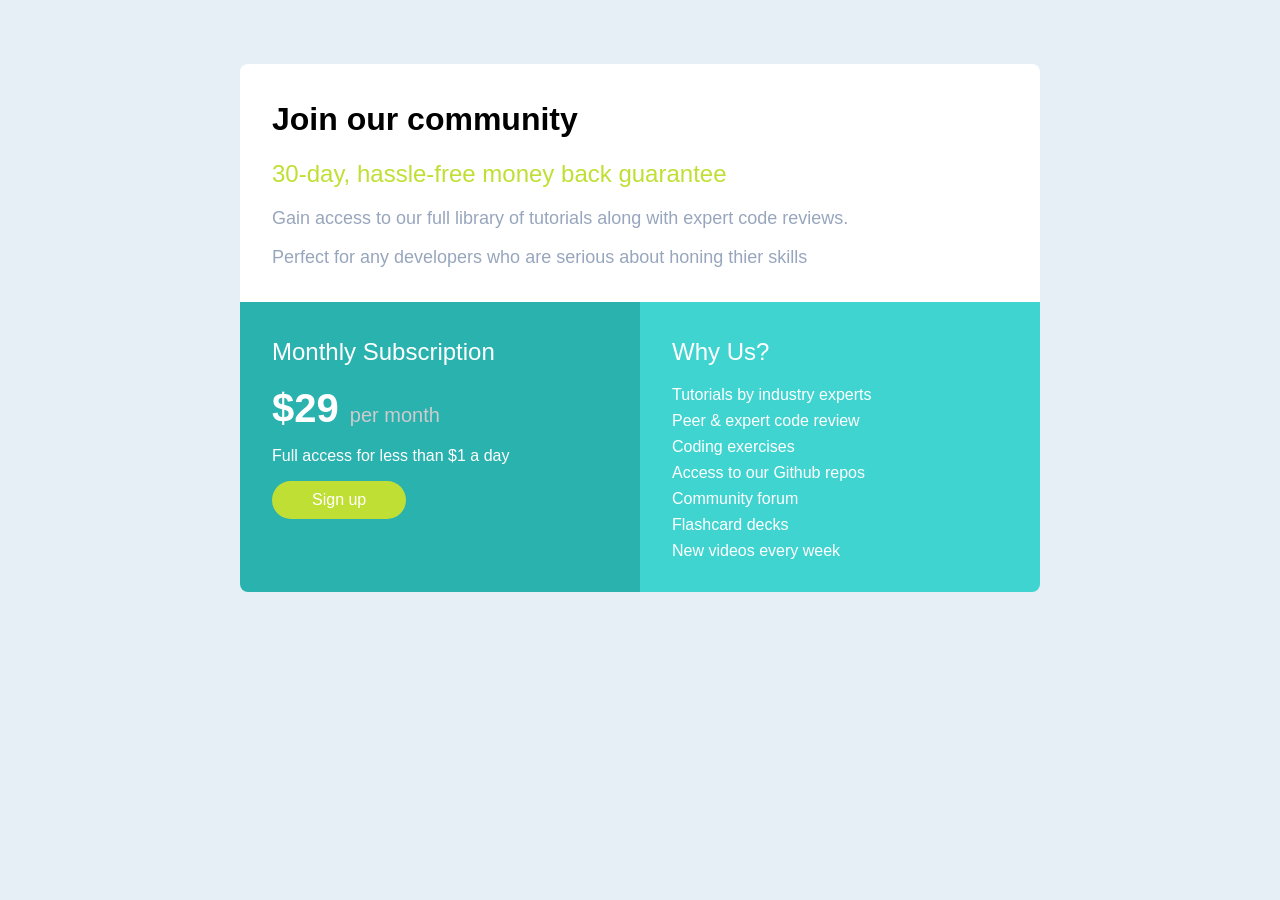
<file: index.html>
<!DOCTYPE html>
<html lang="en">
  <head>
    <meta charset="UTF-8" />
    <meta name="viewport" content="width=device-width, initial-scale=1.0" />
    <link rel="stylesheet" href="style.css" />
    <link rel="icon" href="./images/favicon-32x32.png">
    <link rel="preconnect" href="https://fonts.googleapis.com" />
    <link rel="preconnect" href="https://fonts.gstatic.com" crossorigin />
    <link
      href="https://fonts.googleapis.com/css2?family=Karla:ital,wght@0,200..800;1,200..800&display=swap"
      rel="stylesheet"
    />

    <title>Simple Prcie Grid Component</title>
  </head>
  <body>
    <main class="container">
      <div class="top">
        <h1>Join our community</h1>
        <h2 class="h2">30-day, hassle-free money back guarantee</h2>
        <p class="idan">
          Gain access to our full library of tutorials along with expert code
          reviews.
        </p>
        <p class="idan">
          Perfect for any developers who are serious about honing thier skills
        </p>
      </div>

      <div class="grid1">
        <h2 class="head">Monthly Subscription</h2>
        <p class="dolls">$29 <span class="dolls2">per month</span></p>
        <p>Full access for less than $1 a day</p>
        <button class="btn">Sign up</button>
      </div>

      <div class="grid2">
        <h2 class="head2">Why Us?</h2>
        <ul>
          <li>Tutorials by industry experts</li>
          <li>Peer & expert code review</li>
          <li>Coding exercises</li>
          <li>Access to our Github repos</li>
          <li>Community forum</li>
          <li>Flashcard decks</li>
          <li>New videos every week</li>
        </ul>
      </div>
    </main>
  </body>
</html>
</file>
<file: style.css>
/* wild card */
* {
  box-sizing: border-box;
}

/* styling for body */
body {
  max-width: 1440px; /* Maximum width of the body */
  margin: 0 auto; /* Center align the body horizontally */
  background-color: hsl(204, 43%, 93%); /* Light grayish blue background */
  font-family: 'Karla:ital', sans-serif; /* Font family */
}

/* Styling for container */
.container {
  display: grid; /* Use CSS Grid for layout */
  grid-template-columns: repeat(2, 1fr); /* Two columns with equal width */
  grid-template-rows: repeat(2, auto); /* Two rows with automatic height */
  grid-template-areas: "top top" "grid1 grid2"; /* Define grid areas */
  max-width: 800px; /* Maximum width of the container */
  margin: 64px auto; /* Center align the container horizontally with margin */
}

/* Styling for top  */
.top {
  background-color: #fff; /* White background */
  padding: 16px 32px; /* Padding */
  border-top-left-radius: 8px; /* Rounded top-left corner */
  border-top-right-radius: 8px; /* Rounded top-right corner */
  grid-area: top; /* Place in the 'top' grid area */
  transition: transform 0.3s ease-in-out; /* Adding transition for smooth animation */
  cursor: pointer;
}

.top:hover {
  transform: translateY(-5px); /* Move the element up by 5 pixels on hover */
}

/* Styling for heading elements */
.h1 {
  color: hsl(179, 62%, 43%); /* Text color */
  font-weight: 400; /* Font weight */
}

.h2 {
  color: hsl(71, 73%, 54%); /* Text color */
  font-weight: 400; /* Font weight */
}

.idan {
  color: hsl(218, 22%, 67%); /* Text color */
  font-size: 18px; /* Font size */
}

/* Styling for grid1 section */
.grid1 {
  background-color: hsl(179, 62%, 43%); /* Background color */
  padding: 16px 32px; /* Padding */
  color: #fff; /* Text color */
  border-bottom-left-radius: 8px; /* Rounded bottom-left corner */
  grid-area: grid1; /* Place in the 'grid1' grid area */
  transition: transform 0.3s ease-in-out, box-shadow 0.3s ease-in-out; /* Adding transitions for smooth animation */
  cursor: pointer;
}

.grid1:hover {
  transform: translateY(-5px); /* Move the element up by 5 pixels on hover */
  box-shadow: 0px 10px 20px -10px rgba(0, 0, 0, 0.5); /* Add a subtle shadow on hover */
}

/* Styling for grid2 section */
.grid2 {
  background-color: hsl(179, 63%, 54%); /* Background color */
  padding: 16px 32px; /* Padding */
  color: #fff; /* Text color */
  border-bottom-right-radius: 8px; /* Rounded bottom-right corner */
  grid-area: grid2; /* Place in the 'grid2' grid area */
  transition: transform 0.3s ease-in-out, box-shadow 0.3s ease-in-out; /* Adding transitions for smooth animation */
  cursor: pointer;
}

.grid2:hover {
  transform: translateY(-5px); /* Move the element up by 5 pixels on hover */
  box-shadow: 0px 10px 20px -10px rgba(0, 0, 0, 0.5); /* Add a subtle shadow on hover */
}
/* Styling for heading elements inside grid sections */
.head,
.head2 {
  font-size: 24px; /* Font size */
  font-weight: 400; /* Font weight */
}

/* Styling for larger text in grid sections */
.dolls {
  font-size: 40px; /* Font size */
  font-weight: bold; /* Bold font weight */
  color: #fff; /* Text color */
  margin: 0; /* Remove margin */
}

/* Styling for smaller text in grid sections */
.dolls2 {
  color: #ccc; /* Text color */
  font-size: 20px; /* Font size */
  font-weight: 100; /* Light font weight */
}

/* Reset default styles for unordered lists */
ul {
  list-style-type: none; /* Remove default bullet */
  padding: 0; /* Remove default padding */
}

/* Styling for list items */
li {
  color: #fff; /* Text color */
  margin-bottom: 8px; /* Margin bottom */
}

/* Styling for buttons */
.btn {
  padding: 10px 40px; /* Padding */
  border-radius: 20px; /* Rounded corners */
  border: none; /* Remove border */
  background-color: hsl(71, 73%, 54%); /* Background color */
  color: #fff; /* Text color */
  font-size: 16px; /* Font size */
  cursor: pointer; /* Cursor style */
  position: relative; /* Ensure proper positioning for absolute animation */
}

.btn:hover {
  background-color: #fff; /* Background color on hover */
  color: hsl(71, 73%, 54%); /* Text color on hover */
  animation: spin 1s  linear; /* Apply spinning animation */
}

@keyframes spin {
  100% {
    transform: rotate(360deg); /* Full rotation */
  }
}



@media (max-width: 768px) {
  .container {
    grid-template-columns: 1fr; /* Single column layout */
    grid-template-rows: auto; /* Auto-sized rows */
    grid-template-areas:
      "top"
      "grid1"
      "grid2";
    max-width: 100%; 
    margin: 32px auto; 
  }

  .top, .grid1, .grid2 {
    padding: 16px;
  }

  .btn {
    padding: 8px 24px;
    font-size: 14px;
  }
}

@media (max-width: 480px) {
  .top, .grid1, .grid2 {
    padding: 12px;
  }

  .btn {
    padding: 6px 20px;
    font-size: 12px;
  }
}
</file>
